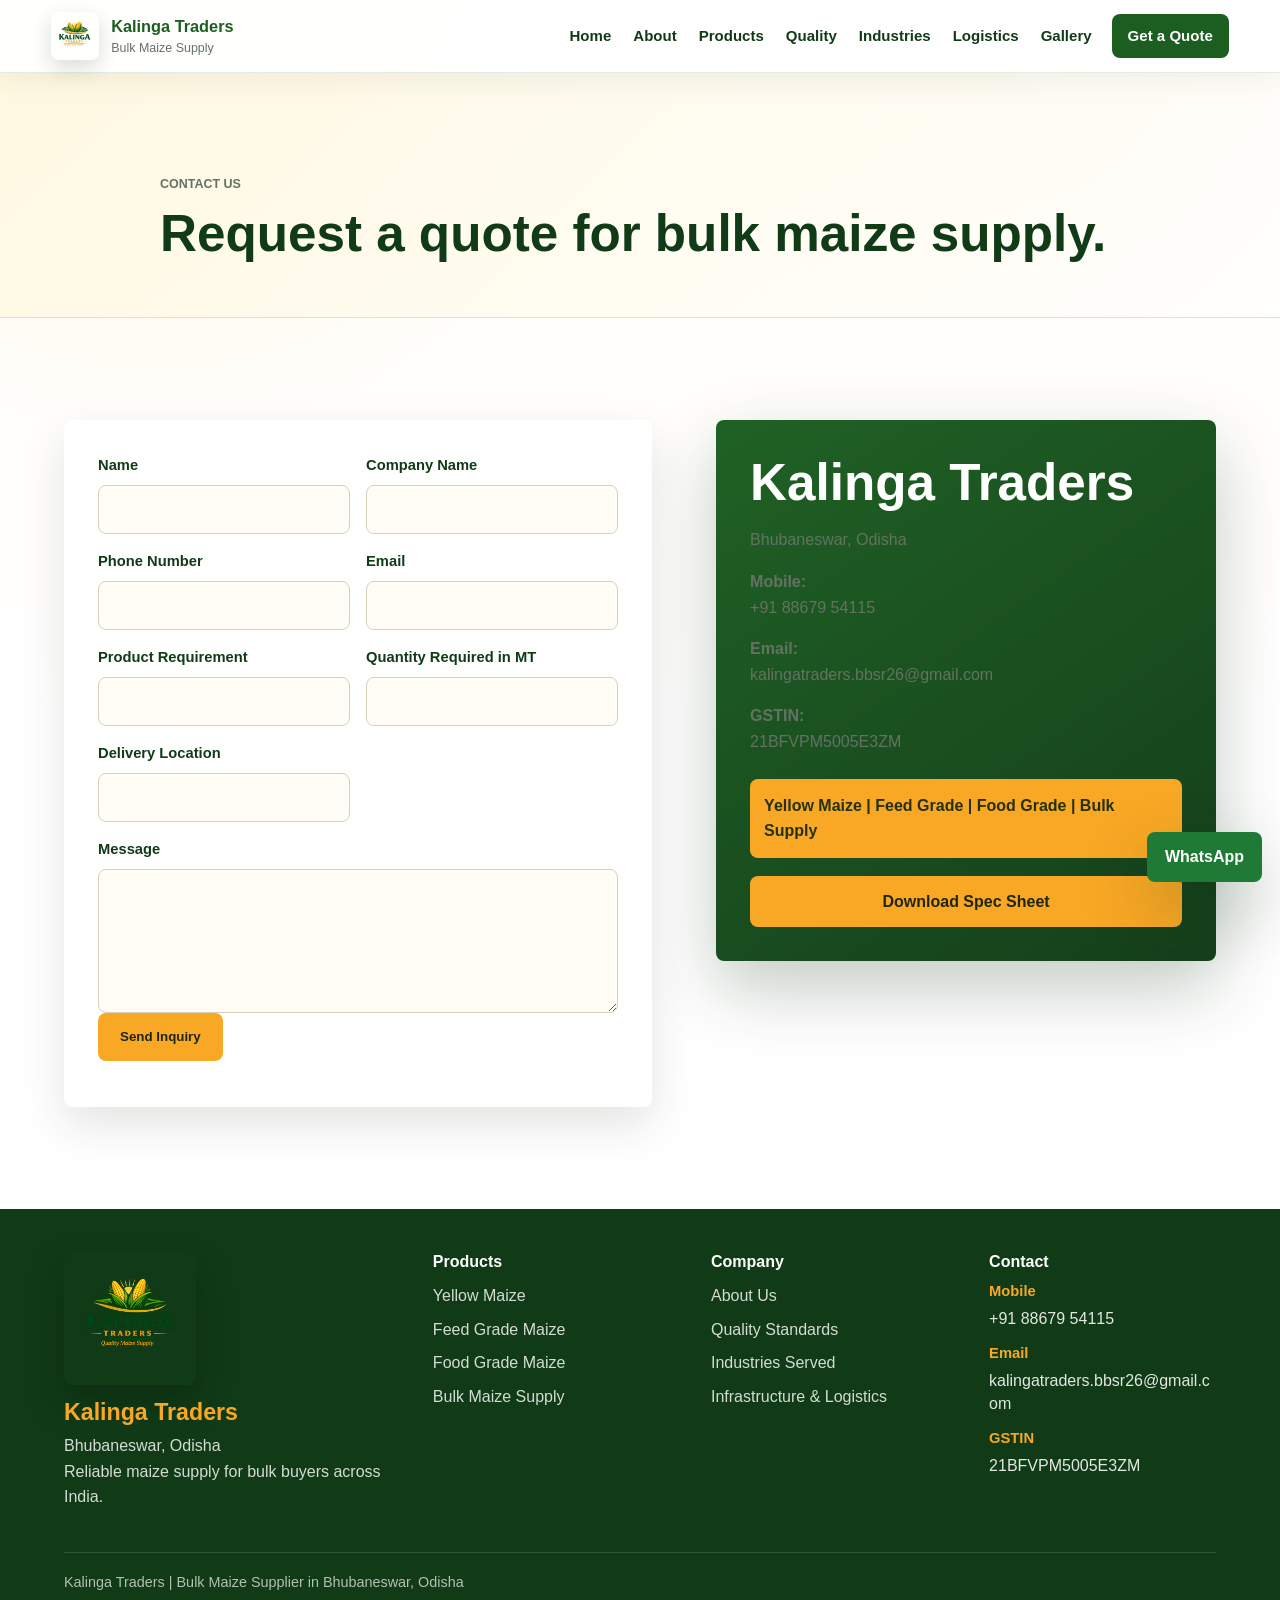
<file: contact.html>
<!doctype html>
<html lang="en">
<head>
  <meta charset="utf-8">
  <meta name="viewport" content="width=device-width, initial-scale=1">
  <title>Contact Kalinga Traders | Bulk Maize Quote</title>
  <meta name="description" content="Contact Kalinga Traders in Bhubaneswar, Odisha for bulk maize supply, pricing, product requirements, and delivery details.">
  <link rel="icon" type="image/png" href="assets/favicon.png">
  <link rel="stylesheet" href="styles.css">
</head>
<body>
  <header class="site-header"><a class="brand" href="index.html"><img class="brand-logo" src="assets/kalinga-traders-logo-mark.png" alt="Kalinga Traders logo"><span><strong>Kalinga Traders</strong><small>Bulk Maize Supply</small></span></a><button class="nav-toggle" aria-expanded="false" aria-controls="site-nav">Menu</button><nav id="site-nav" class="site-nav"><a href="index.html">Home</a><a href="about.html">About</a><a href="products.html">Products</a><a href="quality.html">Quality</a><a href="industries.html">Industries</a><a href="logistics.html">Logistics</a><a href="gallery.html">Gallery</a><a class="nav-cta" href="contact.html" aria-current="page">Get a Quote</a></nav></header>
  <main>
    <section class="page-title"><p class="eyebrow">Contact us</p><h1>Request a quote for bulk maize supply.</h1></section>
    <section class="section contact-layout">
      <form class="inquiry-form">
        <div class="form-grid">
          <label>Name<input name="name" type="text" required></label>
          <label>Company Name<input name="company" type="text"></label>
          <label>Phone Number<input name="phone" type="tel" required></label>
          <label>Email<input name="email" type="email"></label>
          <label>Product Requirement<input name="product" type="text" required></label>
          <label>Quantity Required in MT<input name="quantity" type="number" min="1"></label>
          <label>Delivery Location<input name="location" type="text"></label>
          <label class="full">Message<textarea name="message" rows="5"></textarea></label>
        </div>
        <button class="btn primary" type="submit">Send Inquiry</button>
        <p class="form-note" role="status"></p>
      </form>
      <aside class="contact-card" id="contact-details">
        <h2>Kalinga Traders</h2>
        <p>Bhubaneswar, Odisha</p>
        <p><strong>Mobile:</strong><br><a href="tel:+918867954115">+91 88679 54115</a></p>
        <p><strong>Email:</strong><br><a href="mailto:kalingatraders.bbsr26@gmail.com">kalingatraders.bbsr26@gmail.com</a></p>
        <p><strong>GSTIN:</strong><br>21BFVPM5005E3ZM</p>
        <div class="contact-strip">Yellow Maize | Feed Grade | Food Grade | Bulk Supply</div>
        <a class="btn primary contact-download" href="output/pdf/kalinga-traders-maize-spec-sheet.pdf" download>Download Spec Sheet</a>
      </aside>
    </section>
  </main>
  <footer class="site-footer"><div class="footer-main"><div><img class="footer-logo" src="assets/kalinga-traders-logo.png" alt="Kalinga Traders logo"><h2>Kalinga Traders</h2><p>Bhubaneswar, Odisha<br>Reliable maize supply for bulk buyers across India.</p></div><div><h3>Products</h3><a href="products.html">Yellow Maize</a><a href="products.html">Feed Grade Maize</a><a href="products.html">Food Grade Maize</a><a href="products.html">Bulk Maize Supply</a></div><div><h3>Company</h3><a href="about.html">About Us</a><a href="quality.html">Quality Standards</a><a href="industries.html">Industries Served</a><a href="logistics.html">Infrastructure & Logistics</a></div><div class="footer-contact"><h3>Contact</h3><div class="contact-line"><strong>Mobile</strong><a href="tel:+918867954115">+91 88679 54115</a></div><div class="contact-line"><strong>Email</strong><a href="mailto:kalingatraders.bbsr26@gmail.com">kalingatraders.bbsr26@gmail.com</a></div><div class="contact-line"><strong>GSTIN</strong><span>21BFVPM5005E3ZM</span></div></div></div><div class="footer-bottom">Kalinga Traders | Bulk Maize Supplier in Bhubaneswar, Odisha</div></footer>
  <a class="whatsapp-float" href="#" data-whatsapp-link aria-label="Send inquiry on WhatsApp">WhatsApp</a>
  <script src="script.js"></script>
</body>
</html>
</file>
<file: styles.css>
:root {
  --green: #1B5E20;
  --green-dark: #103b16;
  --gold: #F9A825;
  --beige: #FFF8E1;
  --white: #ffffff;
  --ink: #1d2b1d;
  --muted: #647264;
  --line: #e8dfc1;
  --shadow: 0 18px 45px rgba(22, 44, 20, .12);
  --shadow-strong: 0 28px 70px rgba(9, 42, 13, .24);
}

* { box-sizing: border-box; }
html { scroll-behavior: smooth; }
body {
  margin: 0;
  font-family: Arial, Helvetica, sans-serif;
  color: var(--ink);
  background:
    radial-gradient(circle at 12% 0%, rgba(249, 168, 37, .10), transparent 28rem),
    linear-gradient(180deg, #fffdf6, #ffffff 44rem);
  line-height: 1.6;
}
img { display: block; max-width: 100%; }
a { color: inherit; text-decoration: none; }

.site-header {
  position: sticky;
  top: 0;
  z-index: 20;
  display: flex;
  align-items: center;
  justify-content: space-between;
  gap: 24px;
  padding: 12px clamp(18px, 4vw, 56px);
  background: rgba(255, 255, 255, .94);
  border-bottom: 1px solid rgba(27, 94, 32, .12);
  backdrop-filter: blur(12px);
  box-shadow: 0 10px 30px rgba(17, 54, 19, .06);
}
.brand { display: flex; align-items: center; gap: 12px; min-width: 220px; }
.brand-logo {
  width: 48px;
  height: 48px;
  border-radius: 8px;
  object-fit: cover;
  box-shadow: 0 8px 20px rgba(16, 59, 22, .16);
}
.brand-mark {
  display: grid;
  place-items: center;
  width: 44px;
  height: 44px;
  border-radius: 8px;
  color: var(--green);
  background: var(--gold);
  font-weight: 800;
}
.brand strong { display: block; color: var(--green); font-size: 1.02rem; }
.brand small { display: block; color: var(--muted); font-size: .78rem; }
.site-nav { display: flex; align-items: center; gap: 18px; font-size: .94rem; font-weight: 700; color: var(--green-dark); }
.site-nav a { padding: 8px 2px; }
.site-nav a[aria-current="page"] { color: var(--gold); }
.nav-cta {
  padding: 10px 16px !important;
  border-radius: 8px;
  color: var(--white) !important;
  background: var(--green);
}
.nav-toggle { display: none; border: 0; background: var(--green); color: var(--white); border-radius: 8px; padding: 10px 14px; font-weight: 800; }

.hero {
  position: relative;
  min-height: calc(100vh - 70px);
  display: grid;
  align-items: center;
  overflow: hidden;
}
.hero picture, .hero img, .hero-overlay { position: absolute; inset: 0; width: 100%; height: 100%; }
.hero img { object-fit: cover; }
.hero-overlay {
  background:
    linear-gradient(90deg, rgba(9, 37, 12, .92), rgba(11, 53, 18, .72) 48%, rgba(13, 57, 16, .28)),
    linear-gradient(0deg, rgba(0,0,0,.18), transparent 45%);
}
.hero-shell {
  position: relative;
  z-index: 1;
  display: grid;
  grid-template-columns: minmax(0, 1.25fr) minmax(340px, .55fr);
  gap: clamp(28px, 5vw, 68px);
  align-items: end;
  width: min(1320px, 100%);
  margin: 0 auto;
  padding: clamp(62px, 8vw, 112px) clamp(20px, 5vw, 70px);
}
.hero-content {
  position: relative;
  width: min(980px, 100%);
  padding: 0;
  color: var(--white);
}
.eyebrow {
  margin: 0 0 10px;
  color: var(--gold);
  font-size: .78rem;
  font-weight: 800;
  letter-spacing: 0;
  text-transform: uppercase;
}
h1, h2, h3 { margin: 0; line-height: 1.12; color: var(--green-dark); }
.hero h1 { color: var(--white); font-size: clamp(2.4rem, 6vw, 5.8rem); max-width: 980px; }
.hero p:not(.eyebrow) { max-width: 800px; font-size: clamp(1rem, 2vw, 1.3rem); color: rgba(255,255,255,.92); }
.hero-actions, .section-head { display: flex; gap: 14px; flex-wrap: wrap; align-items: center; }
.hero-card {
  padding: 26px;
  border: 1px solid rgba(255,255,255,.20);
  border-radius: 8px;
  color: var(--white);
  background: rgba(255, 255, 255, .12);
  box-shadow: var(--shadow-strong);
  backdrop-filter: blur(16px);
}
.hero-card h2 { margin: 8px 0 20px; color: var(--white); font-size: clamp(1.45rem, 2.2vw, 2rem); }
.card-kicker {
  display: inline-flex;
  padding: 7px 10px;
  border-radius: 8px;
  color: #263111;
  background: var(--gold);
  font-size: .76rem;
  font-weight: 900;
  text-transform: uppercase;
}
.hero-card-grid { display: grid; grid-template-columns: repeat(2, 1fr); gap: 10px; }
.hero-card-grid div {
  padding: 14px;
  border-radius: 8px;
  background: rgba(255,255,255,.12);
}
.hero-card-grid strong { display: block; color: var(--gold); line-height: 1.15; }
.hero-card-grid span { display: block; margin-top: 4px; color: rgba(255,255,255,.82); font-size: .82rem; line-height: 1.35; }
.quote-link {
  display: block;
  margin-top: 18px;
  padding-top: 16px;
  border-top: 1px solid rgba(255,255,255,.18);
  color: var(--white);
  font-weight: 900;
}
.btn {
  display: inline-flex;
  align-items: center;
  justify-content: center;
  min-height: 48px;
  border: 0;
  border-radius: 8px;
  padding: 13px 22px;
  font-weight: 800;
  cursor: pointer;
}
.btn.primary { background: var(--gold); color: #1f260e; }
.btn.secondary { color: var(--white); border: 1px solid rgba(255,255,255,.8); }
.supply-bar {
  position: relative;
  z-index: 2;
  display: grid;
  grid-template-columns: 1.25fr repeat(4, 1fr);
  width: min(1180px, calc(100% - 40px));
  margin: -44px auto 0;
  border-radius: 8px;
  overflow: hidden;
  box-shadow: var(--shadow-strong);
}
.supply-bar div {
  min-height: 118px;
  padding: 22px;
  color: var(--white);
  background: var(--green-dark);
  border-right: 1px solid rgba(255,255,255,.13);
}
.supply-bar div:nth-child(even) { background: var(--green); }
.supply-bar span { color: var(--gold); font-weight: 900; }
.supply-bar strong { display: block; margin-top: 6px; font-size: 1.1rem; }
.supply-bar small { display: block; margin-top: 5px; color: rgba(255,255,255,.76); line-height: 1.35; }
.supply-bar .rate-card {
  color: #25300c;
  background: var(--gold);
}
.supply-bar .rate-card span { color: var(--green-dark); }
.supply-bar .rate-card strong {
  color: var(--green-dark);
  font-size: clamp(1.45rem, 2.2vw, 2rem);
  line-height: 1.05;
}
.supply-bar .rate-card small { color: rgba(29, 43, 29, .78); }

.section { padding: clamp(58px, 8vw, 104px) clamp(20px, 5vw, 70px); }
.section > * { max-width: 1180px; margin-left: auto; margin-right: auto; }
.section.intro-grid > *,
.section.split > *,
.section.inquiry-section > *,
.section.contact-layout > *,
.section.industry-layout > * {
  max-width: none;
  margin-left: 0;
  margin-right: 0;
}
.section h2, .page-title h1, .page-hero h1 { font-size: clamp(2rem, 4vw, 3.7rem); }
.section p, .page-title p, .page-hero p { color: var(--muted); }
.intro-grid, .split, .contact-layout, .industry-layout {
  display: grid;
  grid-template-columns: minmax(0, 1fr) minmax(320px, .85fr);
  gap: clamp(28px, 5vw, 70px);
  align-items: center;
}
.statement-section {
  display: grid;
  grid-template-columns: 1fr .72fr;
  gap: clamp(24px, 5vw, 64px);
  align-items: center;
}
.statement-section > * {
  max-width: none;
  margin-left: 0;
  margin-right: 0;
}
.statement-card {
  padding: clamp(24px, 4vw, 38px);
  border-left: 6px solid var(--gold);
  border-radius: 8px;
  background: var(--white);
  box-shadow: var(--shadow);
}
.statement-card p { margin-top: 0; font-size: 1.08rem; }
.metric-row { display: grid; grid-template-columns: repeat(3, 1fr); gap: 12px; }
.metric-row div, .info-card, .icon-grid article, .process-grid article, .value-card {
  padding: 24px;
  border: 1px solid var(--line);
  border-radius: 8px;
  background: var(--white);
  box-shadow: var(--shadow);
}
.metric-row strong { display: block; color: var(--green); font-size: 1.35rem; }
.metric-row span { color: var(--muted); font-size: .9rem; }
.trust-strip {
  display: grid;
  grid-template-columns: repeat(5, 1fr);
  gap: 1px;
  padding: 1px clamp(20px, 5vw, 70px);
  background: var(--line);
}
.trust-strip span {
  display: grid;
  place-items: center;
  min-height: 78px;
  padding: 16px;
  color: var(--green-dark);
  background: var(--beige);
  font-weight: 800;
  text-align: center;
}
.credential-section { background: #ffffff; }
.credential-grid {
  display: grid;
  grid-template-columns: repeat(4, 1fr);
  gap: 16px;
}
.credential-grid article {
  padding: 24px;
  border-radius: 8px;
  border: 1px solid var(--line);
  background: linear-gradient(180deg, var(--white), var(--beige));
  box-shadow: var(--shadow);
}
.credential-grid strong {
  display: block;
  color: var(--green-dark);
  font-size: 1.05rem;
}
.credential-grid span {
  display: block;
  margin-top: 8px;
  color: var(--muted);
}
.section-head { justify-content: space-between; margin-bottom: 28px; }
.section-head h2 { max-width: 780px; }

.card-grid { display: grid; gap: 20px; }
.card-grid.four { grid-template-columns: repeat(4, 1fr); }
.card-grid.three { grid-template-columns: repeat(3, 1fr); }
.product-card, .product-detail {
  overflow: hidden;
  border: 1px solid var(--line);
  border-radius: 8px;
  background: var(--white);
  box-shadow: var(--shadow);
}
.product-card {
  position: relative;
  transition: transform .2s ease, box-shadow .2s ease;
}
.product-card:hover { transform: translateY(-4px); box-shadow: var(--shadow-strong); }
.product-card img { width: 100%; height: 230px; object-fit: cover; }
.product-tag {
  display: inline-flex;
  margin: 18px 18px 0;
  padding: 6px 10px;
  border-radius: 8px;
  color: var(--green-dark);
  background: var(--beige);
  font-size: .74rem;
  font-weight: 900;
  text-transform: uppercase;
}
.product-card h3, .product-card p, .product-card a { margin-left: 18px; margin-right: 18px; }
.product-card h3 { margin-top: 12px; }
.product-card p { color: var(--muted); }
.product-card a {
  display: inline-block;
  margin-bottom: 22px;
  color: var(--green);
  font-weight: 900;
  border-bottom: 2px solid var(--gold);
}
.rounded-img { width: 100%; border-radius: 8px; aspect-ratio: 4/3; object-fit: cover; box-shadow: var(--shadow); }
.feature-list { display: grid; grid-template-columns: repeat(2, minmax(0, 1fr)); gap: 12px; margin-top: 24px; }
.feature-list span {
  padding: 15px 16px;
  border-left: 4px solid var(--gold);
  background: var(--beige);
  border-radius: 8px;
  font-weight: 800;
  color: var(--green-dark);
}

.quality-band, .process-band { background: var(--beige); }
.table-wrap { overflow-x: auto; border-radius: 8px; box-shadow: var(--shadow); }
table { width: 100%; border-collapse: collapse; min-width: 680px; background: var(--white); }
th, td { padding: 16px 18px; border-bottom: 1px solid var(--line); text-align: left; }
th { color: var(--white); background: var(--green); }
td:first-child { font-weight: 800; color: var(--green-dark); }
.icon-grid { display: grid; grid-template-columns: repeat(4, 1fr); gap: 18px; }
.icon-grid h3, .icon-grid h2 { font-size: 1.1rem; margin-bottom: 8px; }
.logistics-panel { background: linear-gradient(180deg, #fff, var(--beige)); }
.text-link { display: inline-block; margin-top: 18px; color: var(--green); font-weight: 800; border-bottom: 2px solid var(--gold); }

.inquiry-section { display: grid; grid-template-columns: .8fr 1.2fr; gap: 42px; background: var(--green-dark); }
.inquiry-section h2, .inquiry-section p:not(.eyebrow) { color: var(--white); }
.inquiry-form {
  padding: clamp(22px, 4vw, 34px);
  border-radius: 8px;
  background: var(--white);
  box-shadow: var(--shadow);
}
.form-grid { display: grid; grid-template-columns: repeat(2, 1fr); gap: 16px; }
label { display: grid; gap: 7px; color: var(--green-dark); font-weight: 800; font-size: .92rem; }
input, textarea {
  width: 100%;
  border: 1px solid #d7d1b8;
  border-radius: 8px;
  padding: 12px 13px;
  font: inherit;
  color: var(--ink);
  background: #fffdf5;
}
textarea { resize: vertical; }
.full { grid-column: 1 / -1; }
.form-note { margin: 12px 0 0; color: var(--green) !important; font-weight: 800; }

.page-hero {
  position: relative;
  min-height: 460px;
  display: grid;
  align-items: end;
  padding: clamp(46px, 8vw, 90px) clamp(20px, 5vw, 70px);
  overflow: hidden;
}
.page-hero.compact { min-height: 390px; }
.page-hero img { position: absolute; inset: 0; width: 100%; height: 100%; object-fit: cover; }
.page-hero::after {
  content: "";
  position: absolute;
  inset: 0;
  background:
    linear-gradient(90deg, rgba(12,45,15,.90), rgba(12,45,15,.48)),
    linear-gradient(0deg, rgba(0,0,0,.16), transparent 45%);
}
.page-hero div { position: relative; z-index: 1; max-width: 860px; }
.page-hero h1 { color: var(--white); }
.page-hero p:not(.eyebrow) { color: rgba(255,255,255,.9); font-size: 1.12rem; }
.page-title {
  padding: clamp(64px, 8vw, 108px) clamp(20px, 5vw, 70px) clamp(30px, 5vw, 54px);
  background:
    linear-gradient(135deg, rgba(255,248,225,.96), rgba(255,255,255,.95)),
    radial-gradient(circle at 85% 20%, rgba(249,168,37,.28), transparent 22rem);
  border-bottom: 1px solid var(--line);
}
.page-title > * { max-width: 960px; margin-left: auto; margin-right: auto; }
.inner-kpis {
  position: relative;
  z-index: 2;
  display: grid;
  grid-template-columns: repeat(4, 1fr);
  width: min(1180px, calc(100% - 40px));
  margin: -34px auto 0;
  border-radius: 8px;
  overflow: hidden;
  box-shadow: var(--shadow-strong);
}
.page-title + .inner-kpis { margin-top: 0; transform: translateY(34px); }
.inner-kpis div {
  padding: 22px;
  color: var(--white);
  background: var(--green-dark);
  border-right: 1px solid rgba(255,255,255,.12);
}
.inner-kpis div:nth-child(even) { background: var(--green); }
.inner-kpis strong { display: block; color: var(--gold); font-size: 1.05rem; line-height: 1.2; }
.inner-kpis span { display: block; margin-top: 6px; color: rgba(255,255,255,.80); font-size: .88rem; line-height: 1.35; }
.editorial-grid {
  display: grid;
  grid-template-columns: minmax(0, .95fr) minmax(320px, .85fr);
  gap: clamp(24px, 5vw, 58px);
  align-items: stretch;
}
.editorial-grid > * {
  max-width: none;
  margin-left: 0;
  margin-right: 0;
}
.editorial-panel,
.buyer-checklist {
  padding: clamp(26px, 4vw, 42px);
  border: 1px solid var(--line);
  border-radius: 8px;
  background: var(--white);
  box-shadow: var(--shadow);
}
.editorial-panel.dark-panel {
  color: var(--white);
  background: linear-gradient(145deg, var(--green-dark), var(--green));
  border-color: rgba(255,255,255,.16);
}
.editorial-panel.dark-panel h2,
.editorial-panel.dark-panel p:not(.eyebrow) { color: var(--white); }
.detail-stack { display: grid; gap: 14px; }
.detail-stack article {
  padding: 22px;
  border-radius: 8px;
  border: 1px solid var(--line);
  background: var(--white);
  box-shadow: var(--shadow);
}
.detail-stack span {
  display: inline-flex;
  margin-bottom: 10px;
  color: var(--gold);
  font-weight: 900;
}
.detail-stack h3 { font-size: 1.12rem; }
.detail-stack p { margin-bottom: 0; color: var(--muted); }
.buyer-checklist h3 { margin-bottom: 14px; }
.buyer-checklist ul {
  margin: 0;
  padding: 0;
  list-style: none;
  display: grid;
  gap: 10px;
}
.buyer-checklist li {
  padding: 12px 14px;
  border-left: 4px solid var(--gold);
  border-radius: 8px;
  background: var(--beige);
  color: var(--green-dark);
  font-weight: 800;
}

.product-detail-grid { display: grid; gap: 24px; }
.product-detail { display: grid; grid-template-columns: 320px 1fr; }
.product-detail img { width: 100%; height: 100%; min-height: 300px; object-fit: cover; }
.product-detail div { padding: 28px; }
.product-detail h2 { padding-bottom: 14px; border-bottom: 1px solid var(--line); }
dl { display: grid; grid-template-columns: 190px 1fr; gap: 10px 18px; margin: 22px 0 0; }
dt { color: var(--green); font-weight: 800; }
dd { margin: 0; color: var(--muted); }
.industry-layout { grid-template-columns: .8fr 1.2fr; align-items: start; }
.industry-layout > img { width: 100%; border-radius: 8px; height: 100%; min-height: 520px; object-fit: cover; box-shadow: var(--shadow); }
.industry-layout .icon-grid { grid-template-columns: repeat(2, 1fr); }
.industry-matrix {
  display: grid;
  grid-template-columns: repeat(4, 1fr);
  gap: 18px;
}
.industry-matrix article {
  padding: 24px;
  border-radius: 8px;
  background: var(--white);
  border: 1px solid var(--line);
  box-shadow: var(--shadow);
}
.industry-matrix p { color: var(--muted); }
.industry-matrix span {
  display: block;
  margin-top: 16px;
  padding-top: 14px;
  border-top: 1px solid var(--line);
  color: var(--green);
  font-weight: 900;
}
.process-grid { display: grid; grid-template-columns: repeat(4, 1fr); gap: 18px; }
.process-grid span { color: var(--gold); font-size: 2rem; font-weight: 900; }
.process-grid h3 { margin-top: 8px; font-size: 1.18rem; }
.logistics-checks {
  display: grid;
  grid-template-columns: repeat(3, 1fr);
  gap: 14px;
}
.logistics-checks span {
  padding: 18px;
  border-radius: 8px;
  color: var(--green-dark);
  background: var(--white);
  border: 1px solid var(--line);
  box-shadow: var(--shadow);
  font-weight: 900;
}
.buyer-note {
  background: linear-gradient(135deg, var(--green-dark), var(--green));
}
.buyer-note div {
  padding: clamp(26px, 5vw, 48px);
  border: 1px solid rgba(255,255,255,.16);
  border-radius: 8px;
}
.buyer-note h2, .buyer-note p:not(.eyebrow) { color: var(--white); }
.buyer-note p:not(.eyebrow) { max-width: 850px; }
.product-sales-grid {
  display: grid;
  grid-template-columns: repeat(3, 1fr);
  gap: 20px;
}
.product-sales-grid > * {
  max-width: none;
  margin-left: 0;
  margin-right: 0;
}
.product-sales-grid article {
  padding: 28px;
  border-radius: 8px;
  border: 1px solid var(--line);
  background: var(--white);
  box-shadow: var(--shadow);
}
.cta-band {
  display: flex;
  align-items: center;
  justify-content: space-between;
  gap: 24px;
  background: var(--green-dark);
}
.cta-band > * {
  max-width: none;
  margin-left: 0;
  margin-right: 0;
}
.cta-band h2 { color: var(--white); }
.cta-band p:not(.eyebrow) { max-width: 720px; color: rgba(255,255,255,.84); }
.gallery-grid { display: grid; grid-template-columns: repeat(3, 1fr); gap: 18px; }
.gallery-grid img { width: 100%; aspect-ratio: 4/3; object-fit: cover; border-radius: 8px; box-shadow: var(--shadow); }
.contact-layout { align-items: start; }
.contact-card {
  position: sticky;
  top: 100px;
  padding: 34px;
  border-radius: 8px;
  color: var(--white);
  background:
    linear-gradient(145deg, rgba(27,94,32,.98), rgba(16,59,22,.98));
  box-shadow: var(--shadow-strong);
}
.contact-card h2 { color: var(--white); }
.contact-strip { margin-top: 24px; padding: 14px; border-radius: 8px; color: #25300c; background: var(--gold); font-weight: 800; }
.contact-download { margin-top: 18px; width: 100%; }
.faq-section { background: var(--beige); }
.faq-grid {
  display: grid;
  grid-template-columns: repeat(2, 1fr);
  gap: 16px;
}
.faq-grid details {
  padding: 20px;
  border-radius: 8px;
  border: 1px solid var(--line);
  background: var(--white);
  box-shadow: var(--shadow);
}
.faq-grid summary {
  cursor: pointer;
  color: var(--green-dark);
  font-weight: 900;
}
.faq-grid p { margin-bottom: 0; color: var(--muted); }
.whatsapp-float {
  position: fixed;
  right: 18px;
  bottom: 18px;
  z-index: 30;
  display: inline-flex;
  align-items: center;
  justify-content: center;
  min-height: 48px;
  padding: 12px 18px;
  border-radius: 8px;
  color: var(--white);
  background: #1f7a35;
  box-shadow: var(--shadow-strong);
  font-weight: 900;
}

.site-footer {
  padding: 0 clamp(20px, 5vw, 70px);
  color: rgba(255,255,255,.82);
  background: var(--green-dark);
}
.footer-main {
  display: grid;
  grid-template-columns: 1.4fr 1fr 1fr 1fr;
  gap: clamp(22px, 4vw, 54px);
  padding: 44px 0 34px;
  border-bottom: 1px solid rgba(255,255,255,.14);
}
.footer-logo {
  width: 132px;
  height: 132px;
  object-fit: cover;
  border-radius: 8px;
  margin-bottom: 14px;
  box-shadow: 0 18px 36px rgba(0,0,0,.22);
}
.site-footer h2 { color: var(--gold); font-size: 1.45rem; }
.site-footer h3 { color: var(--white); font-size: 1rem; margin: 0 0 12px; }
.site-footer p { margin: 8px 0; }
.site-footer a {
  display: block;
  margin: 8px 0;
  color: rgba(255,255,255,.82);
}
.footer-contact {
  min-width: 0;
}
.footer-contact .contact-line {
  display: grid;
  gap: 6px;
  margin: 0 0 15px;
}
.footer-contact .contact-line strong {
  color: var(--gold);
  font-size: .92rem;
  line-height: 1.2;
}
.footer-contact .contact-line a,
.footer-contact .contact-line span {
  display: block;
  margin: 0;
  color: rgba(255,255,255,.88);
  overflow-wrap: anywhere;
  word-break: break-word;
  line-height: 1.45;
}
.footer-bottom {
  padding: 18px 0 22px;
  color: rgba(255,255,255,.68);
  font-size: .9rem;
}

@media (max-width: 1040px) {
  .nav-toggle { display: inline-flex; }
  .site-nav {
    position: absolute;
    top: 73px;
    left: 16px;
    right: 16px;
    display: none;
    flex-direction: column;
    align-items: stretch;
    padding: 16px;
    border: 1px solid var(--line);
    border-radius: 8px;
    background: var(--white);
    box-shadow: var(--shadow);
  }
  .site-nav.open { display: flex; }
  .hero-shell, .statement-section { grid-template-columns: 1fr; }
  .hero-card { max-width: 620px; }
  .card-grid.four, .icon-grid, .process-grid, .trust-strip, .footer-main, .supply-bar, .inner-kpis, .industry-matrix, .logistics-checks, .credential-grid, .product-sales-grid, .faq-grid { grid-template-columns: repeat(2, 1fr); }
  .supply-bar .rate-card { grid-column: 1 / -1; }
  .editorial-grid { grid-template-columns: 1fr; }
}

@media (max-width: 760px) {
  .site-header { padding: 12px 16px; }
  .brand { min-width: 0; }
  .brand-logo { width: 42px; height: 42px; }
  .brand small { display: none; }
  .hero { min-height: auto; }
  .hero-overlay { background: linear-gradient(180deg, rgba(12,41,14,.55), rgba(12,41,14,.92)); }
  .hero-shell { padding-top: 86px; padding-bottom: 70px; }
  .hero-card-grid { grid-template-columns: 1fr; }
  .supply-bar { margin-top: 0; width: 100%; border-radius: 0; }
  .intro-grid, .split, .inquiry-section, .contact-layout, .industry-layout, .product-detail, .statement-section { grid-template-columns: 1fr; }
  .inner-kpis, .page-title + .inner-kpis { width: 100%; margin-top: 0; transform: none; border-radius: 0; }
  .metric-row, .feature-list, .form-grid, .card-grid.three, .card-grid.four, .icon-grid, .industry-layout .icon-grid, .process-grid, .gallery-grid, .trust-strip, .footer-main, .supply-bar, .inner-kpis, .industry-matrix, .logistics-checks, .credential-grid, .product-sales-grid, .faq-grid { grid-template-columns: 1fr; }
  .section-head { display: block; }
  .product-detail img { min-height: 230px; }
  dl { grid-template-columns: 1fr; }
  .industry-layout > img { min-height: 280px; }
  .contact-card { position: static; }
  .cta-band { display: block; }
  .cta-band .btn { margin-top: 16px; width: 100%; }
  table { min-width: 620px; }
}
</file>
